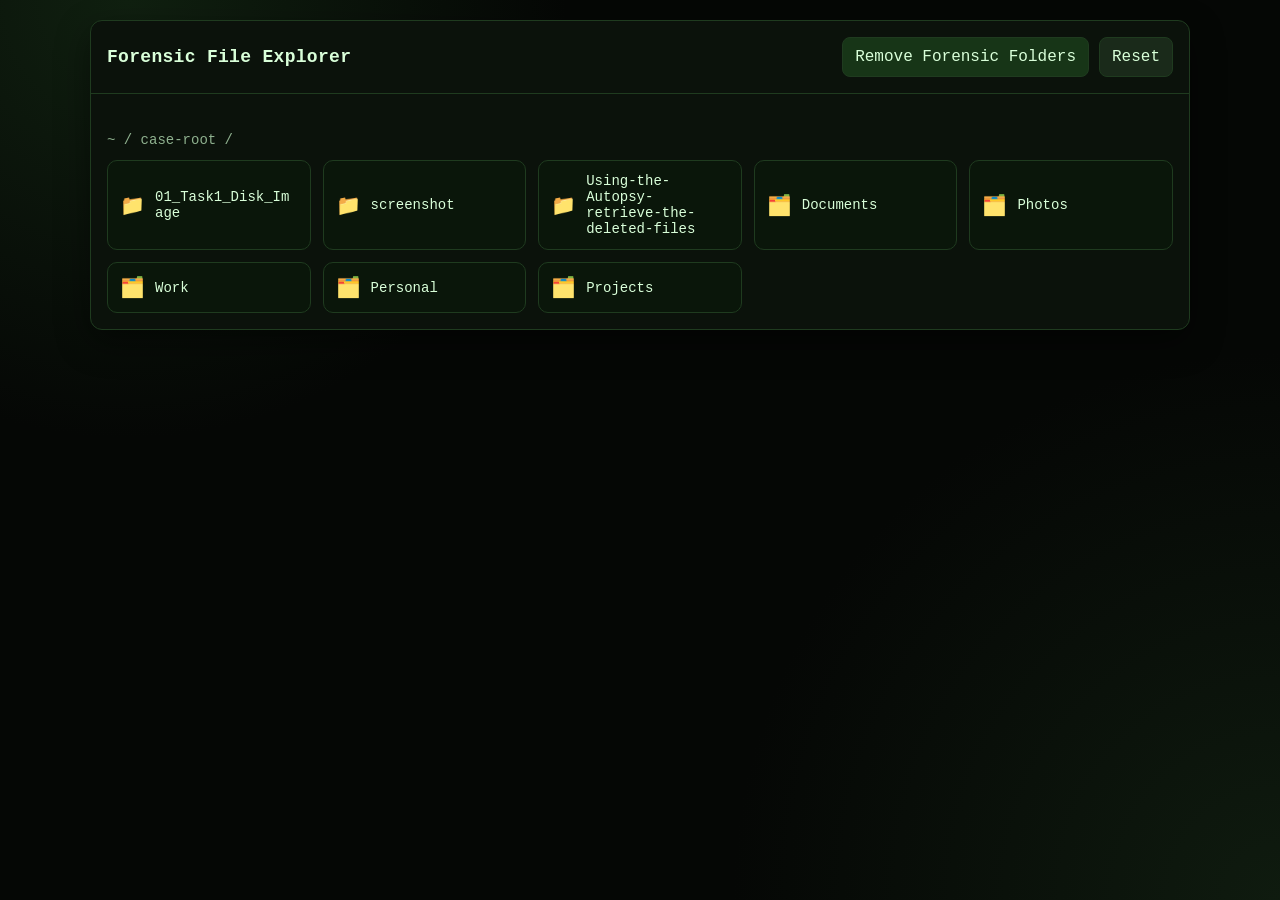
<file: file_explorer.html>
<!doctype html>
<html lang="en">
<head>
  <meta charset="UTF-8">
  <meta name="viewport" content="width=device-width, initial-scale=1.0">
  <title>Forensic File Explorer</title>
  <style>
    :root {
      --bg: #050705;
      --panel: #0b120b;
      --line: #1f3b1f;
      --text: #d9ffd9;
      --muted: #8fb18f;
      --ok: #59f17c;
      --warn: #d6ff72;
      --danger: #66ff99;
    }

    * { box-sizing: border-box; }

    body {
      margin: 0;
      font-family: Consolas, "Courier New", monospace;
      color: var(--text);
      background:
        radial-gradient(circle at 10% 0%, #102010 0%, transparent 30%),
        radial-gradient(circle at 100% 100%, #0f1b0f 0%, transparent 35%),
        var(--bg);
      min-height: 100vh;
      padding: 20px;
    }

    .app {
      max-width: 1100px;
      margin: 0 auto;
      border: 1px solid var(--line);
      background: var(--panel);
      border-radius: 12px;
      overflow: hidden;
      box-shadow: 0 12px 34px rgba(0, 0, 0, 0.45);
    }

    .header {
      padding: 16px;
      border-bottom: 1px solid var(--line);
      display: flex;
      gap: 12px;
      align-items: center;
      justify-content: space-between;
      flex-wrap: wrap;
    }

    .title {
      font-size: 18px;
      font-weight: 700;
      letter-spacing: 0.3px;
    }

    .toolbar {
      display: flex;
      gap: 10px;
      flex-wrap: wrap;
    }

    button {
      border: 1px solid var(--line);
      color: var(--text);
      background: #0f1f0f;
      border-radius: 8px;
      padding: 10px 12px;
      font: inherit;
      cursor: pointer;
      transition: 0.2s ease;
    }

    button:hover { border-color: var(--ok); transform: translateY(-1px); }

    #removeBtn { background: #173517; }
    #resetBtn { background: #1a2a1a; }

    .status {
      min-height: 22px;
      color: var(--warn);
      font-size: 13px;
      padding: 8px 16px 0;
    }

    .explorer {
      padding: 16px;
    }

    .pathbar {
      color: var(--muted);
      margin-bottom: 12px;
      font-size: 14px;
    }

    .grid {
      display: grid;
      grid-template-columns: repeat(auto-fit, minmax(200px, 1fr));
      gap: 12px;
    }

    .folder {
      display: flex;
      align-items: center;
      gap: 10px;
      border: 1px solid var(--line);
      border-radius: 10px;
      padding: 12px;
      background: #0a160a;
      transition: opacity 0.45s ease, transform 0.45s ease, filter 0.45s ease;
    }

    .folder .icon {
      font-size: 20px;
    }

    .folder .name {
      overflow-wrap: anywhere;
      font-size: 14px;
    }

    .folder.real .icon { color: var(--ok); }
    .folder.forensic .icon { color: #ffe082; }

    .folder.removing {
      opacity: 0;
      transform: scale(0.92) translateY(6px);
      filter: blur(1.5px);
      pointer-events: none;
    }

    .success {
      color: var(--ok);
      font-weight: 700;
    }

    @media (max-width: 700px) {
      body { padding: 10px; }
      .header { padding: 12px; }
      .title { font-size: 16px; }
      .grid { grid-template-columns: 1fr; }
      button { width: 100%; }
      .toolbar { width: 100%; }
    }
  </style>
</head>
<body>
  <section class="app">
    <header class="header">
      <div class="title">Forensic File Explorer</div>
      <div class="toolbar">
        <button id="removeBtn" type="button">Remove Forensic Folders</button>
        <button id="resetBtn" type="button">Reset</button>
      </div>
    </header>

    <div id="status" class="status"></div>

    <main class="explorer">
      <div class="pathbar">~ / case-root /</div>
      <div id="folderGrid" class="grid"></div>
    </main>
  </section>

  <script>
    const INITIAL_FOLDERS = [
      { name: "01_Task1_Disk_Image", type: "forensic" },
      { name: "screenshot", type: "forensic" },
      { name: "Using-the-Autopsy-retrieve-the-deleted-files", type: "forensic" },
      { name: "Documents", type: "real" },
      { name: "Photos", type: "real" },
      { name: "Work", type: "real" },
      { name: "Personal", type: "real" },
      { name: "Projects", type: "real" }
    ];

    const TARGETS = new Set([
      "01_Task1_Disk_Image",
      "screenshot",
      "Using-the-Autopsy-retrieve-the-deleted-files"
    ]);

    const grid = document.getElementById("folderGrid");
    const removeBtn = document.getElementById("removeBtn");
    const resetBtn = document.getElementById("resetBtn");
    const status = document.getElementById("status");

    let folders = [...INITIAL_FOLDERS];

    function getIcon(type) {
      return type === "forensic" ? "📁" : "🗂️";
    }

    function render() {
      grid.innerHTML = "";
      folders.forEach((folder) => {
        const item = document.createElement("article");
        item.className = `folder ${folder.type}`;
        item.dataset.name = folder.name;
        item.innerHTML = `
          <span class="icon">${getIcon(folder.type)}</span>
          <span class="name">${folder.name}</span>
        `;
        grid.appendChild(item);
      });
    }

    function showMessage(text, ok = false) {
      status.textContent = text;
      status.classList.toggle("success", ok);
    }

    function removeForensicFolders() {
      const toRemove = Array.from(grid.querySelectorAll(".folder"))
        .filter((el) => TARGETS.has(el.dataset.name));

      if (!toRemove.length) {
        showMessage("Forensic folders are already hidden.");
        return;
      }

      toRemove.forEach((el) => el.classList.add("removing"));

      setTimeout(() => {
        folders = folders.filter((f) => !TARGETS.has(f.name));
        render();
        showMessage("Displaying only real content", true);
      }, 460);
    }

    function resetFolders() {
      folders = [...INITIAL_FOLDERS];
      render();
      showMessage("All folders restored.");
    }

    removeBtn.addEventListener("click", removeForensicFolders);
    resetBtn.addEventListener("click", resetFolders);

    render();
  </script>
</body>
</html>
</file>
